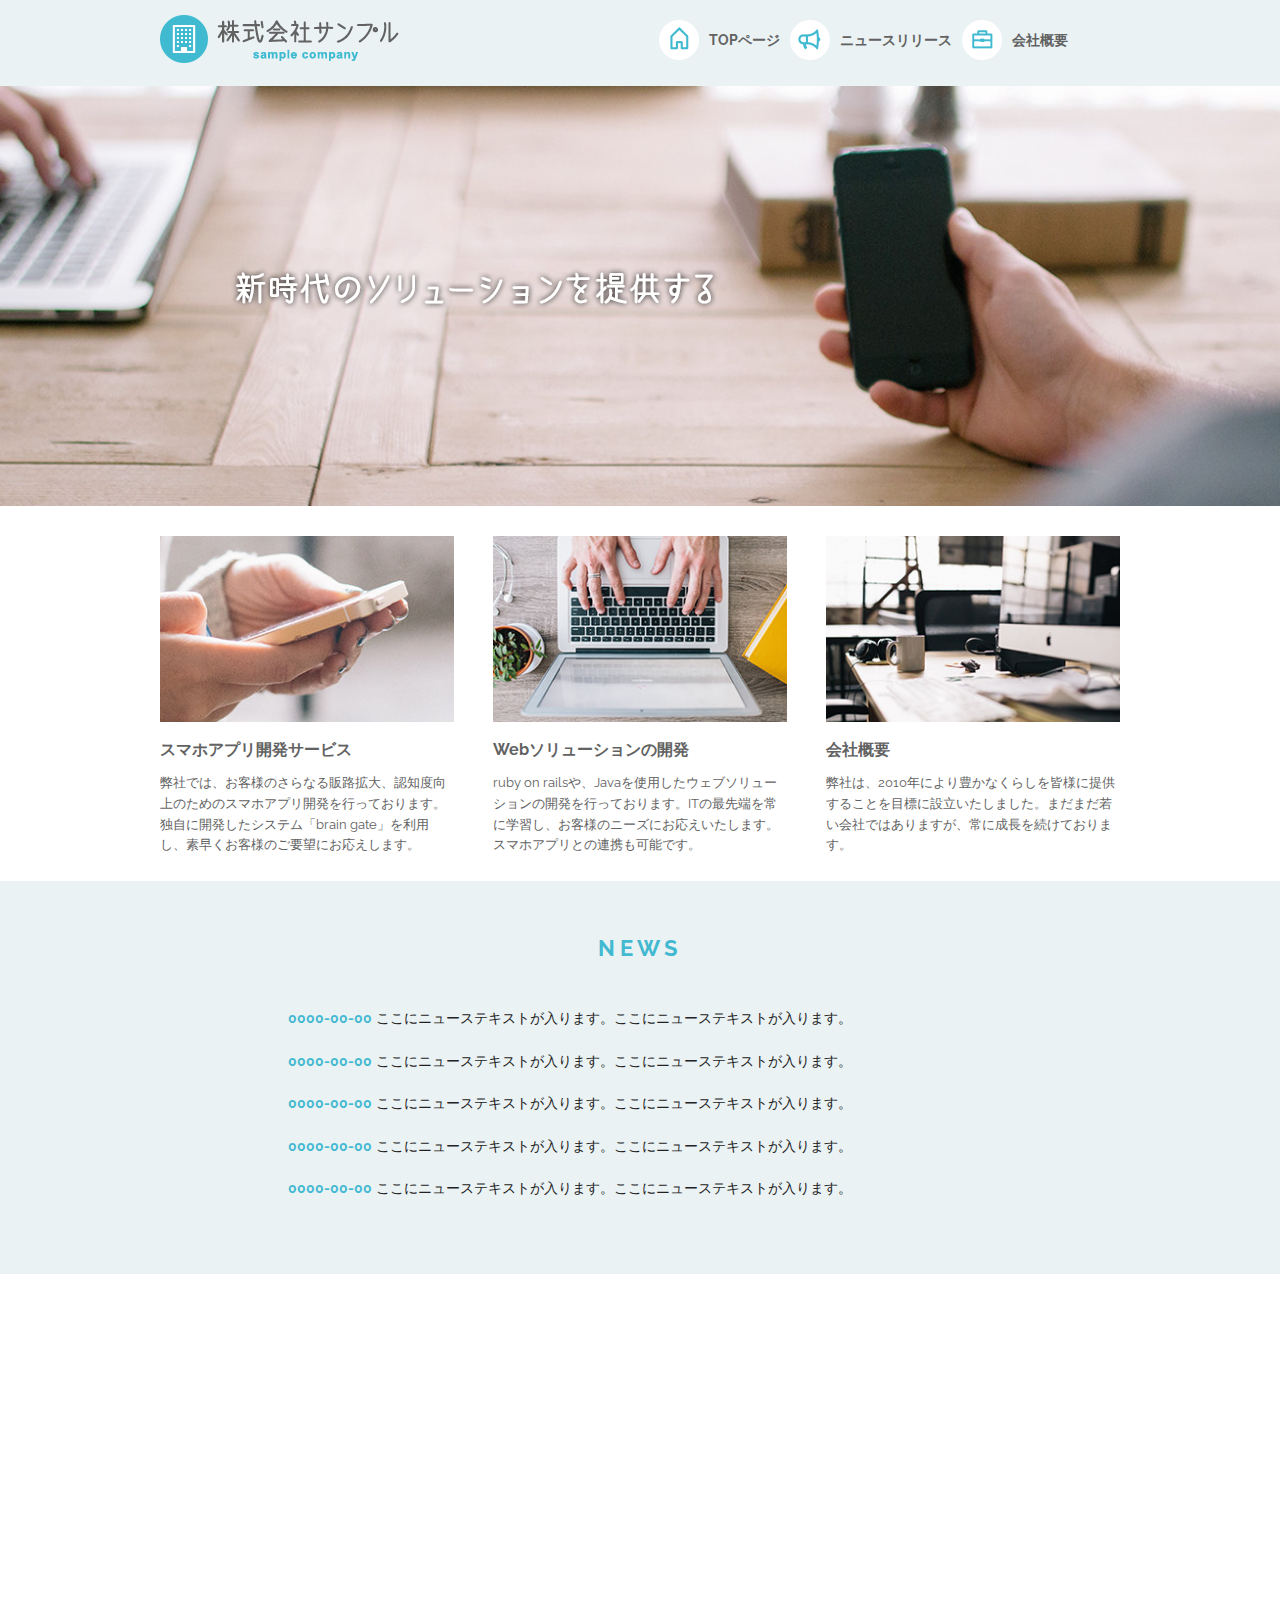
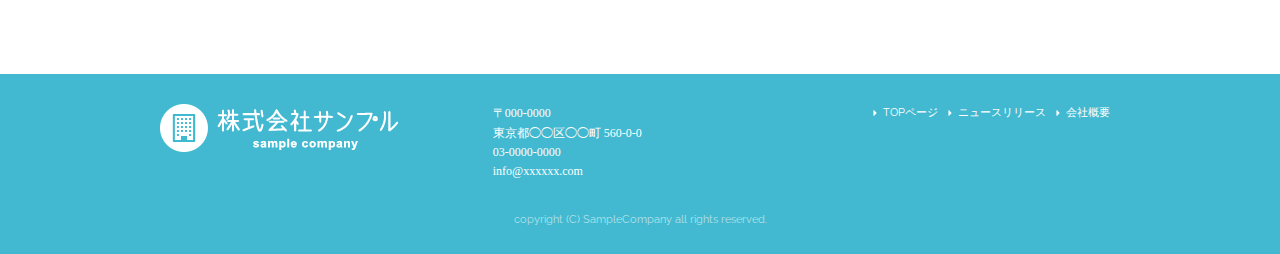
<file: index.html>
<!DOCTYPE html>
<html lang="ja">
<head>

  <!-- Basic Page Needs
  –––––––––––––––––––––––––––––––––––––––––––––––––– -->
  <meta charset="utf-8">
  <title>株式会社サンプル</title>
  <meta name="description" content="">
  <meta name="author" content="">

  <!-- Mobile Specific Metas
  –––––––––––––––––––––––––––––––––––––––––––––––––– -->
  <meta name="viewport" content="width=device-width, initial-scale=1">

  <!-- FONT
  –––––––––––––––––––––––––––––––––––––––––––––––––– -->
  <link href="//fonts.googleapis.com/css?family=Raleway:400,300,600" rel="stylesheet" type="text/css">

  <!-- CSS
  –––––––––––––––––––––––––––––––––––––––––––––––––– -->
  <link rel="stylesheet" href="css/normalize.css">
  <link rel="stylesheet" href="css/skeleton.css">
  <link rel="stylesheet" href="css/sample.css">

  <!-- Favicon
  –––––––––––––––––––––––––––––––––––––––––––––––––– -->
  <link rel="icon" type="image/png" href="images/favicon.png">

</head>
<body>

  <!-- Primary Page Layout
  –––––––––––––––––––––––––––––––––––––––––––––––––– -->
<header>
  <div id="header_in" class="container">
    <div class="row">
      <div class="six columns logo">

        <h1><a href="index.html"><img class="u-max-full-width" src="images/top/logo.png" alt="株式会社サンプル" srcset="images/top/logo@2x.png 2x" /></a></h1>

      </div>
      <div class="six columns navi">

        <div class="sp_navi">
          <img id="sp_navi_btn" class="u-max-full-width" src="images/top/sp_navi.png" alt="sp_navi" srcset="images/top/sp_navi@2x.png 2x" />

          <ul class="sp_navi_li">
            <li><a href="index.html">TOPページ</a></li>
            <li><a href="news.html">ニュースリリース</a></li>
            <li><a href="company.html">会社概要</a></li>
          </ul>
        </div>
        <!-- sp_navi -->

        <div class="pc_navi">

          <ul class="pc_navi_li">
            <li class="navi_toppage"><a href="index.html">TOPページ</a></li>
            <li class="navi_news"><a href="news.html">ニュースリリース</a></li>
            <li class="navi_company"><a href="company.html">会社概要</a></li>
          </ul>

        </div>
        <!-- pc_navi -->

      </div>
    </div>
    <!-- row -->
  </div>
  <!-- header_in -->
</header>


<div id="cover_area">
  <div class="container">

    <div class="row">
      <div class="twelve columns">

        <img class="u-max-full-width" src="images/top/cover_read.png" alt="新時代のソリューションを提供する" srcset="images/top/cover_read@2x.png 2x" />

      </div>
    </div>

  </div>
</div>
<!-- #cover -->



<div id="service_area">

  <div class="container">
    <div class="row">

      <div class="four columns">

        <img class="u-max-full-width" src="images/top/service_01.jpg" alt="スマホアプリ開発サービス" srcset="images/top/service_01@2x.jpg 2x" />

        <div class="service_title">スマホアプリ開発サービス</div>
        <p>弊社では、お客様のさらなる販路拡大、認知度向上のためのスマホアプリ開発を行っております。独自に開発したシステム「brain gate」を利用し、素早くお客様のご要望にお応えします。</p>

      </div><!-- column -->
      <div class="four columns">

        <img class="u-max-full-width" src="images/top/service_02.jpg" alt="Webソリューションの開発" srcset="images/top/service_02@2x.jpg 2x" />

        <div class="service_title">Webソリューションの開発</div>
        <p>ruby on railsや、Javaを使用したウェブソリューションの開発を行っております。ITの最先端を常に学習し、お客様のニーズにお応えいたします。スマホアプリとの連携も可能です。</p>

      </div><!-- column -->
      <div class="four columns">

        <img class="u-max-full-width" src="images/top/service_03.jpg" alt="会社概要" srcset="images/top/service_03@2x.jpg 2x" />

        <div class="service_title">会社概要</div>
        <p>弊社は、2010年により豊かなくらしを皆様に提供することを目標に設立いたしました。まだまだ若い会社ではありますが、常に成長を続けております。</p>

      </div><!-- column -->

    </div>
  </div>

</div>
<!-- #service_area -->

<div id="news_area">

  <div class="container">
    <div class="row">

      <div class="twelve columns">

        <div class="news_title">NEWS</div>

        <ul class="news_lists">
          <li><span>0000-00-00</span> ここにニューステキストが入ります。ここにニューステキストが入ります。</li>
          <li><span>0000-00-00</span> ここにニューステキストが入ります。ここにニューステキストが入ります。</li>
          <li><span>0000-00-00</span> ここにニューステキストが入ります。ここにニューステキストが入ります。</li>
          <li><span>0000-00-00</span> ここにニューステキストが入ります。ここにニューステキストが入ります。</li>
          <li><span>0000-00-00</span> ここにニューステキストが入ります。ここにニューステキストが入ります。</li>
        </ul>

      </div>

    </div>
  </div>

</div>
<!-- #news_area -->

<div id="googlemap_area">


  <script src="//maps.google.com/maps/api/js?sensor=true"></script>
  <script type="text/javascript">
  function googleMap() {
  var latlng = new google.maps.LatLng(35.6694293,139.7189323);/* 座標 */
  var myOptions = {
  zoom: 16, /*拡大比率*/
  center: latlng,
  scrollwheel: false,
  disableDoubleClickZoom: true,
  draggable: false,
  mapTypeControlOptions: { mapTypeIds: ['style', google.maps.MapTypeId.ROADMAP] }
  };
  var map = new google.maps.Map(document.getElementById('map1'), myOptions);
  /*アイコン設定*/
  var icon = new google.maps.MarkerImage('images/top/pin.png',/*画像url*/
  new google.maps.Size(48,56),/*アイコンサイズ*/
  new google.maps.Point(0,0)/*アイコン位置*/
  );
  var markerOptions = {
  position: latlng,
  map: map,
  icon: icon,
  title: '株式会社サンプル',/*タイトル*/
  animation: google.maps.Animation.DROP/*アニメーション*/
  };
  var marker = new google.maps.Marker(markerOptions);
  /*取得スタイルの貼り付け*/
  var styleOptions = [
  {
  "stylers": [
  { "hue": '#eaf2f4' }
  ]
  }
  ];
  var styledMapOptions = { name: '株式会社サンプル' }/*地図右上のタイトル*/
  var sampleType = new google.maps.StyledMapType(styleOptions, styledMapOptions);
  map.mapTypes.set('style', sampleType);
  map.setMapTypeId('style');
  };
  google.maps.event.addDomListener(window, 'load', function() {
  googleMap();
  });
  </script>
  <div id="map1" style="width:100%; height:400px; margin:0 auto;"></div>


</div>
<!-- #googlemap_area -->

<footer>
  <div class="container">
    <div class="row">
      <div class="four columns sp">
        <img class="u-max-full-width" src="images/top/footer_logo.png" alt="株式会社サンプル" srcset="images/top/footer_logo@2x.png 2x" />
      </div>
      <!-- columns -->
      <div class="four columns foot_address sp">
        〒000-0000<br />
        東京都◯◯区◯◯町 560-0-0<br />
        03-0000-0000<br />
        info@xxxxxx.com
      </div>
      <!-- columns -->
      <div class="four columns">
        <ul class="foot_navi">
          <li><a href="index.html">TOPページ</a></li>
          <li><a href="news.html">ニュースリリース</a></li>
          <li><a href="company.html">会社概要</a></li>
        </ul>
      </div>
      <!-- columns -->
    </div>
    <!-- row -->

    <div class="row">
      <div class="twelve columns sp">
        <p class="copy">copyright (C) SampleCompany all rights reserved.</p>
      </div>
      <!-- columns -->
    </div>
    <!-- row -->
  </div>
</footer>
<!-- //footer -->


<!-- End Document
  –––––––––––––––––––––––––––––––––––––––––––––––––– -->

<script type="text/javascript" src="//ajax.googleapis.com/ajax/libs/jquery/1.10.2/jquery.min.js"></script>

<script>
  $(function(){

    $(document).ready(function(){

      $("#sp_navi_btn").click(function () {
        $(this).next().slideToggle();
      });

    });

  });
</script>


</body>
</html>
</file>
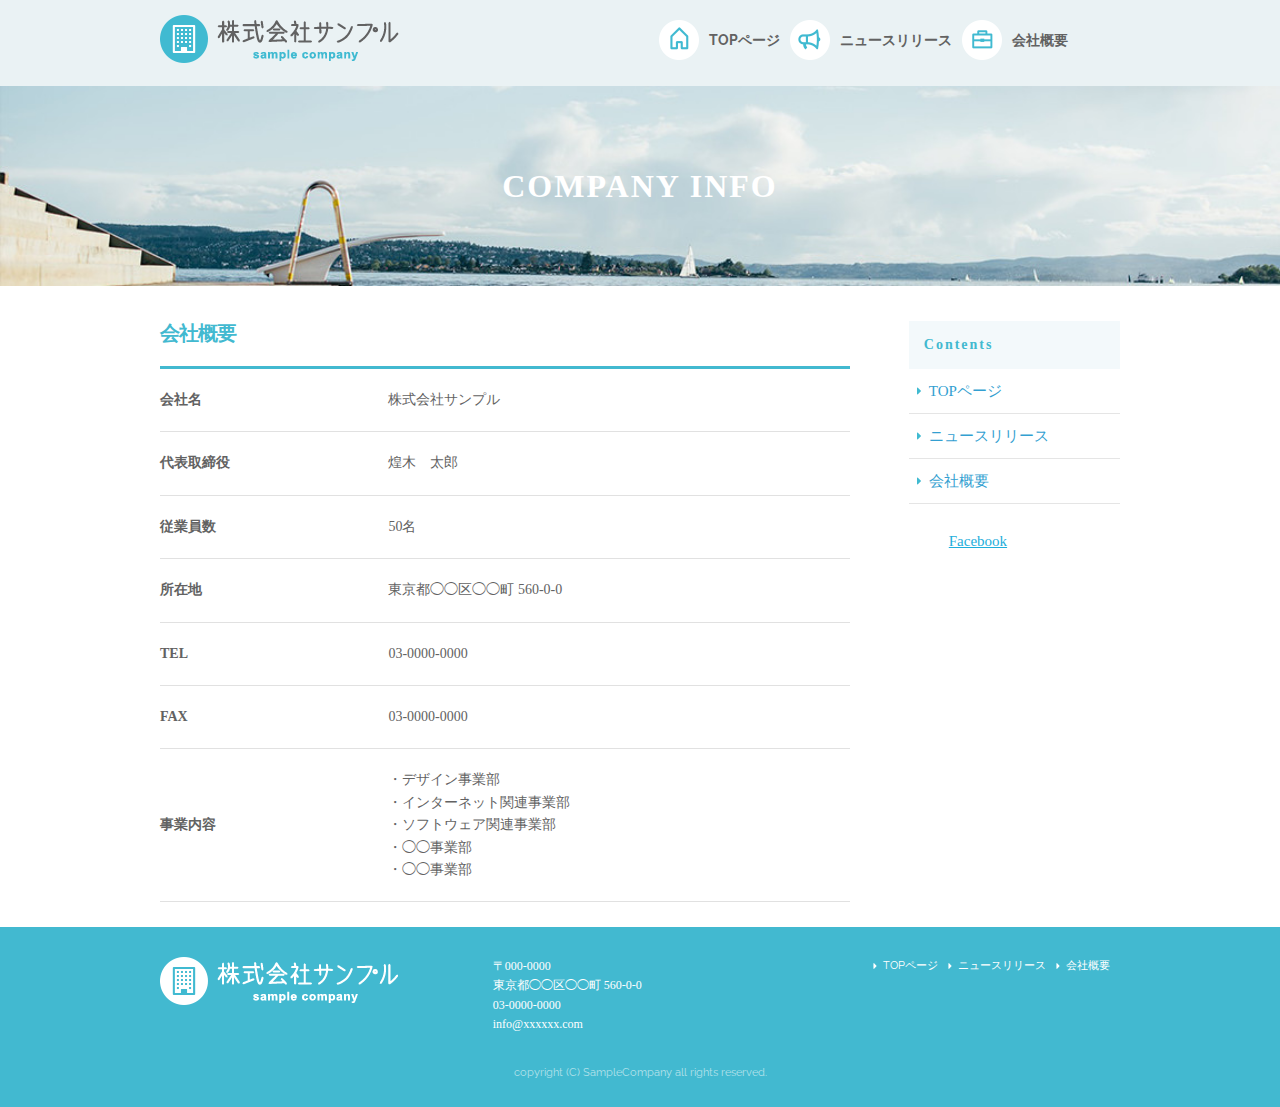
<file: company.html>
<!DOCTYPE html>
<html lang="ja">
<head>

  <!-- Basic Page Needs
  –––––––––––––––––––––––––––––––––––––––––––––––––– -->
  <meta charset="utf-8">
  <title>COMPANY INFO | 株式会社サンプル</title>
  <meta name="description" content="">
  <meta name="author" content="">

  <!-- Mobile Specific Metas
  –––––––––––––––––––––––––––––––––––––––––––––––––– -->
  <meta name="viewport" content="width=device-width, initial-scale=1">

  <!-- FONT
  –––––––––––––––––––––––––––––––––––––––––––––––––– -->
  <link href="//fonts.googleapis.com/css?family=Raleway:400,300,600" rel="stylesheet" type="text/css">

  <!-- CSS
  –––––––––––––––––––––––––––––––––––––––––––––––––– -->
  <link rel="stylesheet" href="css/normalize.css">
  <link rel="stylesheet" href="css/skeleton.css">
  <link rel="stylesheet" href="css/sample.css">
  
  <!-- Favicon
  –––––––––––––––––––––––––––––––––––––––––––––––––– -->
  <link rel="icon" type="image/png" href="images/favicon.png">

</head>
<body>

<div id="fb-root"></div>
<script>(function(d, s, id) {
  var js, fjs = d.getElementsByTagName(s)[0];
  if (d.getElementById(id)) return;
  js = d.createElement(s); js.id = id;
  js.src = "//connect.facebook.net/ja_JP/sdk.js#xfbml=1&version=v2.8";
  fjs.parentNode.insertBefore(js, fjs);
}(document, 'script', 'facebook-jssdk'));</script>


  <!-- Primary Page Layout
  –––––––––––––––––––––––––––––––––––––––––––––––––– -->
<header>
  <div id="header_in" class="container">
    <div class="row">
      <div class="six columns logo">

        <h1><a href="index.html"><img class="u-max-full-width" src="images/top/logo.png" alt="株式会社サンプル" srcset="images/top/logo@2x.png 2x" /></a></h1>

      </div>
      <div class="six columns navi">

        <div class="sp_navi">
          <img id="sp_navi_btn" class="u-max-full-width" src="images/top/sp_navi.png" alt="sp_navi" srcset="images/top/sp_navi@2x.png 2x" />

          <ul class="sp_navi_li">
            <li><a href="index.html">TOPページ</a></li>
            <li><a href="news.html">ニュースリリース</a></li>
            <li><a href="company.html">会社概要</a></li>
          </ul>
        </div>
        <!-- sp_navi -->

        <div class="pc_navi">

          <ul class="pc_navi_li">
            <li class="navi_toppage"><a href="index.html">TOPページ</a></li>
            <li class="navi_news"><a href="news.html">ニュースリリース</a></li>
            <li class="navi_company"><a href="company.html">会社概要</a></li>
          </ul>

        </div>
        <!-- pc_navi -->

      </div>
    </div>
    <!-- row -->
  </div>
  <!-- header_in -->
</header>


<div id="news_image">
  <div class="container">

    <div class="row">
      <div class="twelve columns">

        <h2>COMPANY INFO</h2>

      </div>
    </div>

  </div>
</div>
<!-- #news-image -->

<div id="contents">
  <div class="container">
    <div class="row">
      <div class="nine columns">
        <div id="company_info">
            <h2>会社概要</h2>
            <table class="u-full-width">
              <tr><th>会社名</th><td>株式会社サンプル</td></tr>
              <tr><th>代表取締役</th><td>煌木　太郎</td></tr>
              <tr><th>従業員数</th><td>50名</td></tr>
              <tr><th>所在地</th><td>東京都◯◯区◯◯町 560-0-0</td></tr>
              <tr><th>TEL</th><td>03-0000-0000</td></tr>
              <tr><th>FAX</th><td>03-0000-0000</td></tr>
              <tr><th>事業内容</th><td>・デザイン事業部<br>・インターネット関連事業部<br>・ソフトウェア関連事業部<br>・◯◯事業部<br>・◯◯事業部</td>
            </table>
          </div>
        </div>
<!-- #new_release -->

      <div class="three columns">
        <div id="side_menu">
          <h3>Contents</h3>
          <ul class="con_li">
            <li><a href="index.html">TOPページ</a></li>
            <li><a href="news.html">ニュースリリース</a></li>
            <li><a href="company.html">会社概要</a></li>
          </ul>
          <div class="fb-page fb-iflame" data-href="https://www.facebook.com/facebook" data-tabs="timeline" data-height="300" data-small-header="false" data-adapt-container-width="true" data-hide-cover="false" data-show-facepile="false"><blockquote cite="https://www.facebook.com/facebook" class="fb-xfbml-parse-ignore"><a href="https://www.facebook.com/facebook">Facebook</a></blockquote></div>        </div>
        </div>
      </div>
    </div>
  </div>

<!-- #side_menu -->

<footer>
  <div class="container">
    <div class="row">
      <div class="four columns sp">
        <img class="u-max-full-width" src="images/top/footer_logo.png" alt="株式会社サンプル" srcset="images/top/footer_logo@2x.png 2x" />
      </div>
      <!-- columns -->
      <div class="four columns foot_address sp">
        〒000-0000<br />
        東京都◯◯区◯◯町 560-0-0<br />
        03-0000-0000<br />
        info@xxxxxx.com
      </div>
      <!-- columns -->
      <div class="four columns">
        <ul class="foot_navi">
          <li><a href="index.html">TOPページ</a></li>
          <li><a href="news.html">ニュースリリース</a></li>
          <li><a href="company.html">会社概要</a></li>
        </ul>
      </div>
      <!-- columns -->
    </div>
    <!-- row -->

    <div class="row">
      <div class="twelve columns sp">
        <p class="copy">copyright (C) SampleCompany all rights reserved.</p>
      </div>
      <!-- columns -->
    </div>
    <!-- row -->
  </div>
</footer>
<!-- //footer -->


<!-- End Document
  –––––––––––––––––––––––––––––––––––––––––––––––––– -->

<script type="text/javascript" src="//ajax.googleapis.com/ajax/libs/jquery/1.10.2/jquery.min.js"></script>
<script>
  $(function(){

    $(document).ready(function(){

      $("#sp_navi_btn").click(function () {
        $(this).next().slideToggle();
      });

    });

  });
</script>

</body>
</html>
</file>
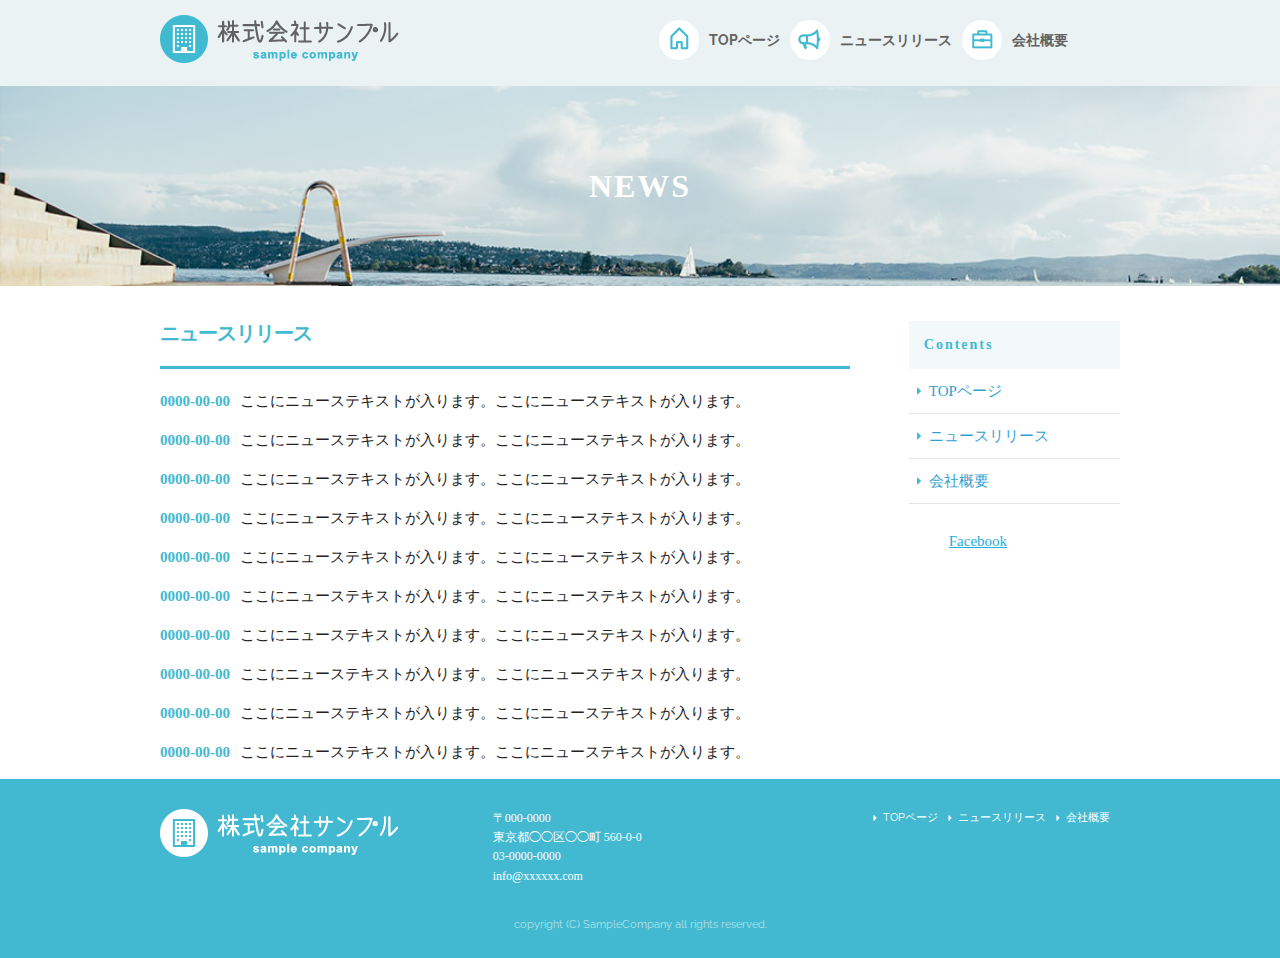
<file: news.html>
<!DOCTYPE html>
<html lang="ja">
<head>

  <!-- Basic Page Needs
  –––––––––––––––––––––––––––––––––––––––––––––––––– -->
  <meta charset="utf-8">
  <title>NEWS | 株式会社サンプル</title>
  <meta name="description" content="">
  <meta name="author" content="">

  <!-- Mobile Specific Metas
  –––––––––––––––––––––––––––––––––––––––––––––––––– -->
  <meta name="viewport" content="width=device-width, initial-scale=1">

  <!-- FONT
  –––––––––––––––––––––––––––––––––––––––––––––––––– -->
  <link href="//fonts.googleapis.com/css?family=Raleway:400,300,600" rel="stylesheet" type="text/css">

  <!-- CSS
  –––––––––––––––––––––––––––––––––––––––––––––––––– -->
  <link rel="stylesheet" href="css/normalize.css">
  <link rel="stylesheet" href="css/skeleton.css">
  <link rel="stylesheet" href="css/sample.css">

  <!-- Favicon
  –––––––––––––––––––––––––––––––––––––––––––––––––– -->
  <link rel="icon" type="image/png" href="images/favicon.png">

</head>
<body>

<div id="fb-root"></div>
<script>(function(d, s, id) {
  var js, fjs = d.getElementsByTagName(s)[0];
  if (d.getElementById(id)) return;
  js = d.createElement(s); js.id = id;
  js.src = "//connect.facebook.net/ja_JP/sdk.js#xfbml=1&version=v2.8";
  fjs.parentNode.insertBefore(js, fjs);
}(document, 'script', 'facebook-jssdk'));</script>

  <!-- Primary Page Layout
  –––––––––––––––––––––––––––––––––––––––––––––––––– -->
<header>
  <div id="header_in" class="container">
    <div class="row">
      <div class="six columns logo">

        <h1><a href="index.html"><img class="u-max-full-width" src="images/top/logo.png" alt="株式会社サンプル" srcset="images/top/logo@2x.png 2x" /></a></h1>

      </div>
      <div class="six columns navi">

        <div class="sp_navi">
          <img id="sp_navi_btn" class="u-max-full-width" src="images/top/sp_navi.png" alt="sp_navi" srcset="images/top/sp_navi@2x.png 2x" />

          <ul class="sp_navi_li">
            <li><a href="index.html">TOPページ</a></li>
            <li><a href="news.html">ニュースリリース</a></li>
            <li><a href="company.html">会社概要</a></li>
          </ul>
        </div>
        <!-- sp_navi -->

        <div class="pc_navi">

          <ul class="pc_navi_li">
            <li class="navi_toppage"><a href="index.html">TOPページ</a></li>
            <li class="navi_news"><a href="news.html">ニュースリリース</a></li>
            <li class="navi_company"><a href="company.html">会社概要</a></li>
          </ul>

        </div>
        <!-- pc_navi -->

      </div>
    </div>
    <!-- row -->
  </div>
  <!-- header_in -->
</header>


<div id="news_image">
  <div class="container">

    <div class="row">
      <div class="twelve columns">

        <h2>NEWS</h2>

      </div>
    </div>

  </div>
</div>
<!-- #news-image -->

<div id="contents">
  <div class="container">
    <div class="row">
      <div class="nine columns">
        <div id="news_release">
            <h2>ニュースリリース</h2>
            <ul class="news_li">
              <li><span>0000-00-00</span>ここにニューステキストが入ります。ここにニューステキストが入ります。</li>
              <li><span>0000-00-00</span>ここにニューステキストが入ります。ここにニューステキストが入ります。</li>
              <li><span>0000-00-00</span>ここにニューステキストが入ります。ここにニューステキストが入ります。</li>
              <li><span>0000-00-00</span>ここにニューステキストが入ります。ここにニューステキストが入ります。</li>
              <li><span>0000-00-00</span>ここにニューステキストが入ります。ここにニューステキストが入ります。</li>
              <li><span>0000-00-00</span>ここにニューステキストが入ります。ここにニューステキストが入ります。</li>
              <li><span>0000-00-00</span>ここにニューステキストが入ります。ここにニューステキストが入ります。</li>
              <li><span>0000-00-00</span>ここにニューステキストが入ります。ここにニューステキストが入ります。</li>
              <li><span>0000-00-00</span>ここにニューステキストが入ります。ここにニューステキストが入ります。</li>
              <li><span>0000-00-00</span>ここにニューステキストが入ります。ここにニューステキストが入ります。</li>
            </ul>
          </div>
        </div>
<!-- #new_release -->

      <div class="three columns">
        <div id="side_menu">
          <h3>Contents</h3>
          <ul class="con_li">
            <li><a href="index.html">TOPページ</a></li>
            <li><a href="news.html">ニュースリリース</a></li>
            <li><a href="company.html">会社概要</a></li>
          </ul>
        <div class="fb-page fb-iflame" data-href="https://www.facebook.com/facebook" data-tabs="timeline" data-width="210" data-height="300" data-small-header="false" data-adapt-container-width="true" data-hide-cover="false" data-show-facepile="false"><blockquote cite="https://www.facebook.com/facebook" class="fb-xfbml-parse-ignore"><a href="https://www.facebook.com/facebook">Facebook</a></blockquote></div>        </div>
      </div>
    </div>
  </div>
</div>

<!-- #side_menu -->

<footer>
  <div class="container">
    <div class="row">
      <div class="four columns sp">
        <img class="u-max-full-width" src="images/top/footer_logo.png" alt="株式会社サンプル" srcset="images/top/footer_logo@2x.png 2x" />
      </div>
      <!-- columns -->
      <div class="four columns foot_address sp">
        〒000-0000<br />
        東京都◯◯区◯◯町 560-0-0<br />
        03-0000-0000<br />
        info@xxxxxx.com
      </div>
      <!-- columns -->
      <div class="four columns">
        <ul class="foot_navi">
          <li><a href="index.html">TOPページ</a></li>
          <li><a href="news.html">ニュースリリース</a></li>
          <li><a href="company.html">会社概要</a></li>
        </ul>
      </div>
      <!-- columns -->
    </div>
    <!-- row -->

    <div class="row">
      <div class="twelve columns sp">
        <p class="copy">copyright (C) SampleCompany all rights reserved.</p>
      </div>
      <!-- columns -->
    </div>
    <!-- row -->
  </div>
</footer>
<!-- //footer -->


<!-- End Document
  –––––––––––––––––––––––––––––––––––––––––––––––––– -->

<script type="text/javascript" src="//ajax.googleapis.com/ajax/libs/jquery/1.10.2/jquery.min.js"></script>
<script>
  $(function(){

    $(document).ready(function(){

      $("#sp_navi_btn").click(function () {
        $(this).next().slideToggle();
      });

    });

  });
</script>

</body>
</html>
</file>
<file: css/skeleton.css>
/*
* Skeleton V2.0.4
* Copyright 2014, Dave Gamache
* www.getskeleton.com
* Free to use under the MIT license.
* http://www.opensource.org/licenses/mit-license.php
* 12/29/2014
*/


/* Table of contents
––––––––––––––––––––––––––––––––––––––––––––––––––
- Grid
- Base Styles
- Typography
- Links
- Buttons
- Forms
- Lists
- Code
- Tables
- Spacing
- Utilities
- Clearing
- Media Queries
*/


/* Grid
–––––––––––––––––––––––––––––––––––––––––––––––––– */
.container {
  position: relative;
  width: 100%;
  max-width: 960px;
  margin: 0 auto;
  padding: 0 20px;
  box-sizing: border-box; }
.column,
.columns {
  width: 100%;
  float: left;
  box-sizing: border-box; }

/* For devices larger than 400px */
@media (min-width: 400px) {
  .container {
    width: 85%;
    padding: 0; }
}

/* For devices larger than 550px */
@media (min-width: 550px) {
  .container {
    width: 80%; }
  .column,
  .columns {
    margin-left: 4%; }
  .column:first-child,
  .columns:first-child {
    margin-left: 0; }

  .one.column,
  .one.columns                    { width: 4.66666666667%; }
  .two.columns                    { width: 13.3333333333%; }
  .three.columns                  { width: 22%;            }
  .four.columns                   { width: 30.6666666667%; }
  .five.columns                   { width: 39.3333333333%; }
  .six.columns                    { width: 48%;            }
  .seven.columns                  { width: 56.6666666667%; }
  .eight.columns                  { width: 65.3333333333%; }
  .nine.columns                   { width: 74.0%;          }
  .ten.columns                    { width: 82.6666666667%; }
  .eleven.columns                 { width: 91.3333333333%; }
  .twelve.columns                 { width: 100%; margin-left: 0; }

  .one-third.column               { width: 30.6666666667%; }
  .two-thirds.column              { width: 65.3333333333%; }

  .one-half.column                { width: 48%; }

  /* Offsets */
  .offset-by-one.column,
  .offset-by-one.columns          { margin-left: 8.66666666667%; }
  .offset-by-two.column,
  .offset-by-two.columns          { margin-left: 17.3333333333%; }
  .offset-by-three.column,
  .offset-by-three.columns        { margin-left: 26%;            }
  .offset-by-four.column,
  .offset-by-four.columns         { margin-left: 34.6666666667%; }
  .offset-by-five.column,
  .offset-by-five.columns         { margin-left: 43.3333333333%; }
  .offset-by-six.column,
  .offset-by-six.columns          { margin-left: 52%;            }
  .offset-by-seven.column,
  .offset-by-seven.columns        { margin-left: 60.6666666667%; }
  .offset-by-eight.column,
  .offset-by-eight.columns        { margin-left: 69.3333333333%; }
  .offset-by-nine.column,
  .offset-by-nine.columns         { margin-left: 78.0%;          }
  .offset-by-ten.column,
  .offset-by-ten.columns          { margin-left: 86.6666666667%; }
  .offset-by-eleven.column,
  .offset-by-eleven.columns       { margin-left: 95.3333333333%; }

  .offset-by-one-third.column,
  .offset-by-one-third.columns    { margin-left: 34.6666666667%; }
  .offset-by-two-thirds.column,
  .offset-by-two-thirds.columns   { margin-left: 69.3333333333%; }

  .offset-by-one-half.column,
  .offset-by-one-half.columns     { margin-left: 52%; }

}


/* Base Styles
–––––––––––––––––––––––––––––––––––––––––––––––––– */
/* NOTE
html is set to 62.5% so that all the REM measurements throughout Skeleton
are based on 10px sizing. So basically 1.5rem = 15px :) */
html {
  font-size: 62.5%; }
body {
  font-size: 1.5em; /* currently ems cause chrome bug misinterpreting rems on body element */
  line-height: 1.6;
  font-weight: 400;
  font-family: "Raleway", "HelveticaNeue", "Helvetica Neue", Helvetica, Arial, sans-serif;
  color: #222; }


/* Typography
–––––––––––––––––––––––––––––––––––––––––––––––––– */
h1, h2, h3, h4, h5, h6 {
  margin-top: 0;
  margin-bottom: 2rem;
  font-weight: 300; }
h1 { font-size: 4.0rem; line-height: 1.2;  letter-spacing: -.1rem;}
h2 { font-size: 3.6rem; line-height: 1.25; letter-spacing: -.1rem; }
h3 { font-size: 3.0rem; line-height: 1.3;  letter-spacing: -.1rem; }
h4 { font-size: 2.4rem; line-height: 1.35; letter-spacing: -.08rem; }
h5 { font-size: 1.8rem; line-height: 1.5;  letter-spacing: -.05rem; }
h6 { font-size: 1.5rem; line-height: 1.6;  letter-spacing: 0; }

/* Larger than phablet */
@media (min-width: 550px) {
  h1 { font-size: 5.0rem; }
  h2 { font-size: 4.2rem; }
  h3 { font-size: 3.6rem; }
  h4 { font-size: 3.0rem; }
  h5 { font-size: 2.4rem; }
  h6 { font-size: 1.5rem; }
}

p {
  margin-top: 0; }


/* Links
–––––––––––––––––––––––––––––––––––––––––––––––––– */
a {
  color: #1EAEDB; }
a:hover {
  color: #0FA0CE; }


/* Buttons
–––––––––––––––––––––––––––––––––––––––––––––––––– */
.button,
button,
input[type="submit"],
input[type="reset"],
input[type="button"] {
  display: inline-block;
  height: 38px;
  padding: 0 30px;
  color: #555;
  text-align: center;
  font-size: 11px;
  font-weight: 600;
  line-height: 38px;
  letter-spacing: .1rem;
  text-transform: uppercase;
  text-decoration: none;
  white-space: nowrap;
  background-color: transparent;
  border-radius: 4px;
  border: 1px solid #bbb;
  cursor: pointer;
  box-sizing: border-box; }
.button:hover,
button:hover,
input[type="submit"]:hover,
input[type="reset"]:hover,
input[type="button"]:hover,
.button:focus,
button:focus,
input[type="submit"]:focus,
input[type="reset"]:focus,
input[type="button"]:focus {
  color: #333;
  border-color: #888;
  outline: 0; }
.button.button-primary,
button.button-primary,
input[type="submit"].button-primary,
input[type="reset"].button-primary,
input[type="button"].button-primary {
  color: #FFF;
  background-color: #33C3F0;
  border-color: #33C3F0; }
.button.button-primary:hover,
button.button-primary:hover,
input[type="submit"].button-primary:hover,
input[type="reset"].button-primary:hover,
input[type="button"].button-primary:hover,
.button.button-primary:focus,
button.button-primary:focus,
input[type="submit"].button-primary:focus,
input[type="reset"].button-primary:focus,
input[type="button"].button-primary:focus {
  color: #FFF;
  background-color: #1EAEDB;
  border-color: #1EAEDB; }


/* Forms
–––––––––––––––––––––––––––––––––––––––––––––––––– */
input[type="email"],
input[type="number"],
input[type="search"],
input[type="text"],
input[type="tel"],
input[type="url"],
input[type="password"],
textarea,
select {
  height: 38px;
  padding: 6px 10px; /* The 6px vertically centers text on FF, ignored by Webkit */
  background-color: #fff;
  border: 1px solid #D1D1D1;
  border-radius: 4px;
  box-shadow: none;
  box-sizing: border-box; }
/* Removes awkward default styles on some inputs for iOS */
input[type="email"],
input[type="number"],
input[type="search"],
input[type="text"],
input[type="tel"],
input[type="url"],
input[type="password"],
textarea {
  -webkit-appearance: none;
     -moz-appearance: none;
          appearance: none; }
textarea {
  min-height: 65px;
  padding-top: 6px;
  padding-bottom: 6px; }
input[type="email"]:focus,
input[type="number"]:focus,
input[type="search"]:focus,
input[type="text"]:focus,
input[type="tel"]:focus,
input[type="url"]:focus,
input[type="password"]:focus,
textarea:focus,
select:focus {
  border: 1px solid #33C3F0;
  outline: 0; }
label,
legend {
  display: block;
  margin-bottom: .5rem;
  font-weight: 600; }
fieldset {
  padding: 0;
  border-width: 0; }
input[type="checkbox"],
input[type="radio"] {
  display: inline; }
label > .label-body {
  display: inline-block;
  margin-left: .5rem;
  font-weight: normal; }


/* Lists
–––––––––––––––––––––––––––––––––––––––––––––––––– */
ul {
  list-style: circle inside; }
ol {
  list-style: decimal inside; }
ol, ul {
  padding-left: 0;
  margin-top: 0; }
ul ul,
ul ol,
ol ol,
ol ul {
  margin: 1.5rem 0 1.5rem 3rem;
  font-size: 90%; }
li {
  margin-bottom: 1rem; }


/* Code
–––––––––––––––––––––––––––––––––––––––––––––––––– */
code {
  padding: .2rem .5rem;
  margin: 0 .2rem;
  font-size: 90%;
  white-space: nowrap;
  background: #F1F1F1;
  border: 1px solid #E1E1E1;
  border-radius: 4px; }
pre > code {
  display: block;
  padding: 1rem 1.5rem;
  white-space: pre; }


/* Tables
–––––––––––––––––––––––––––––––––––––––––––––––––– */
th,
td {
  padding: 12px 15px;
  text-align: left;
  border-bottom: 1px solid #E1E1E1; }
th:first-child,
td:first-child {
  padding-left: 0; }
th:last-child,
td:last-child {
  padding-right: 0; }


/* Spacing
–––––––––––––––––––––––––––––––––––––––––––––––––– */
button,
.button {
  margin-bottom: 1rem; }
input,
textarea,
select,
fieldset {
  margin-bottom: 1.5rem; }
pre,
blockquote,
dl,
figure,
table,
p,
ul,
ol,
form {
  margin-bottom: 2.5rem; }


/* Utilities
–––––––––––––––––––––––––––––––––––––––––––––––––– */
.u-full-width {
  width: 100%;
  box-sizing: border-box; }
.u-max-full-width {
  max-width: 100%;
  box-sizing: border-box; }
.u-pull-right {
  float: right; }
.u-pull-left {
  float: left; }


/* Misc
–––––––––––––––––––––––––––––––––––––––––––––––––– */
hr {
  margin-top: 3rem;
  margin-bottom: 3.5rem;
  border-width: 0;
  border-top: 1px solid #E1E1E1; }


/* Clearing
–––––––––––––––––––––––––––––––––––––––––––––––––– */

/* Self Clearing Goodness */
.container:after,
.row:after,
.u-cf {
  content: "";
  display: table;
  clear: both; }


/* Media Queries
–––––––––––––––––––––––––––––––––––––––––––––––––– */
/*
Note: The best way to structure the use of media queries is to create the queries
near the relevant code. For example, if you wanted to change the styles for buttons
on small devices, paste the mobile query code up in the buttons section and style it
there.
*/


/* Larger than mobile */
@media (min-width: 400px) {}

/* Larger than phablet (also point when grid becomes active) */
@media (min-width: 550px) {}

/* Larger than tablet */
@media (min-width: 750px) {}

/* Larger than desktop */
@media (min-width: 1000px) {}

/* Larger than Desktop HD */
@media (min-width: 1200px) {}
</file>
<file: css/sample.css>
html {
  font-size: 62.5%; }

/**************************************/
header {
  background: #eaf2f4; }
  header #header_in {
    padding-top: 10px;
    padding-bottom: 4px; }
  @media (max-width: 550px) {
    header .logo {
      width: 190px; }
    header .navi {
      width: 40px;
      float: right; } }
  header .sp_navi_li {
    width: 180px;
    position: absolute;
    top: 50px;
    right: 2%;
    border: 1px solid #eee;
    background: white;
    margin: 0;
    padding: 0;
    display: none;
    z-index: 100; }
    header .sp_navi_li li {
      list-style: none;
      margin: 0;
      padding: 0; }
      header .sp_navi_li li a {
        display: block;
        padding: 10px 8px;
        border-bottom: 1px solid #eee;
        font-size: 14px;
        text-decoration: none; }
  @media (min-width: 550px) {
    header .sp_navi {
      display: none; }
    header #header_in {
      padding: 15px 0 10px 0; }
    header .pc_navi_li {
      margin: 0;
      padding: 0; }
      header .pc_navi_li li {
        list-style: none;
        margin: 5px 0 0 0;
        padding: 0; }
        header .pc_navi_li li a {
          color: #626262;
          text-decoration: none;
          font-weight: bold;
          font-size: 14px;
          font-size: 1.4rem;
          float: left;
          padding-right: 10px; }
        header .pc_navi_li li a:hover {
          color: #42b9d0; }
      header .pc_navi_li li.navi_toppage a {
        background-repeat: no-repeat;
        display: inline-block;
        line-height: 40px;
        padding-left: 50px;
        background-image: url("../images/top/navi_top.png");
        background-size: 40px 40px; } }
    @media screen and (min-width: 550px) and (-webkit-min-device-pixel-ratio: 2), (min-width: 550px) and (min-resolution: 2dppx) {
      header .pc_navi_li li.navi_toppage a {
        background-image: url("../images/top/navi_top@2x.png"); } }
  @media (min-width: 550px) {
      header .pc_navi_li li.navi_news a {
        background-repeat: no-repeat;
        display: inline-block;
        line-height: 40px;
        padding-left: 50px;
        background-image: url("../images/top/navi_news.png");
        background-size: 40px 40px; } }
    @media screen and (min-width: 550px) and (-webkit-min-device-pixel-ratio: 2), (min-width: 550px) and (min-resolution: 2dppx) {
      header .pc_navi_li li.navi_news a {
        background-image: url("../images/top/navi_news@2x.png"); } }
  @media (min-width: 550px) {
      header .pc_navi_li li.navi_company a {
        background-repeat: no-repeat;
        display: inline-block;
        line-height: 40px;
        padding-left: 50px;
        background-image: url("../images/top/navi_company.png");
        background-size: 40px 40px; } }
    @media screen and (min-width: 550px) and (-webkit-min-device-pixel-ratio: 2), (min-width: 550px) and (min-resolution: 2dppx) {
      header .pc_navi_li li.navi_company a {
        background-image: url("../images/top/navi_company@2x.png"); } }

  @media (max-width: 550px) {
    header .pc_navi {
      display: none; } }

#cover_area {
  text-align: center;
  padding: 80px 0;
  background-image: url("../images/top/cover.jpg");
  background-size: cover; }
  @media screen and (-webkit-min-device-pixel-ratio: 2), (min-resolution: 2dppx) {
    #cover_area {
      background-image: url("../images/top/cover@2x.jpg"); } }
  @media (min-width: 550px) {
    #cover_area {
      text-align: left;
      height: 420px;
      padding: 0; }
      #cover_area img {
        margin-top: 180px;
        margin-left: 70px; } }

#service_area {
  padding-top: 20px; }
  @media (min-width: 550px) {
    #service_area {
      padding-top: 30px; } }
  #service_area .columns {
    color: #626262; }
    #service_area .columns .service_title {
      font-size: 18px;
      font-size: 1.8rem;
      font-weight: bold;
      margin-top: 8px; }
    #service_area .columns p {
      font-size: 15px;
      font-size: 1.5rem;
      margin-top: 10px; }
    @media (min-width: 550px) {
      #service_area .columns .service_title {
        font-size: 16px;
        font-size: 1.6rem; }
      #service_area .columns p {
        font-size: 13px;
        font-size: 1.3rem; } }

#news_area {
  background-color: #eaf2f4; }
  @media (min-width: 550px) {
    #news_area .container {
      padding: 0px 10% 50px 10%; } }
  #news_area .news_title {
    text-align: center;
    font-size: 26px;
    font-size: 2.6rem;
    color: #42b9d0;
    padding: 15px 0 10px 0;
    font-weight: bold;
    letter-spacing: 0.2rem; }
  #news_area .news_lists li {
    list-style: none;
    font-size: 15px;
    font-size: 1.5rem; }
    #news_area .news_lists li span {
      color: #42b9d0;
      font-weight: bold;
      display: block;
      margin-bottom: 3px; }
  @media (min-width: 550px) {
    #news_area .news_title {
      text-align: center;
      font-size: 22px;
      font-size: 2.2rem;
      color: #42b9d0;
      padding: 50px 0 41px 0;
      letter-spacing: 0.2em; }
    #news_area .news_lists li {
      list-style: none;
      font-size: 14px;
      font-size: 1.4rem;
      margin-bottom: 20px; }
      #news_area .news_lists li span {
        color: #42b9d0;
        font-weight: bold;
        display: inline;
        margin-bottom: 0px; } }

footer {
  background-color: #42b9d0;
  color: #fff;
  padding-top: 20px; }
  @media (max-width: 550px) {
    footer .container {
      margin: 0;
      padding: 0; }
    footer .sp {
      padding: 0 6%;
      margin: 0 auto; }
    footer .foot_navi {
      font-family: "Helvetica Neue";
      margin-top: 20px; }
      footer .foot_navi li {
        list-style: none;
        margin-bottom: 1px; }
        footer .foot_navi li a {
          color: #42b9d0;
          background-color: #eaf2f4;
          display: block;
          text-align: center;
          font-weight: bold;
          text-decoration: none;
          font-size: 16px;
          font-size: 1.6rem;
          padding: 16px 0; } }
  footer .foot_address {
    font-family: "Helvetica Neue";
    font-size: 16px;
    font-size: 1.6rem;
    padding-top: 10px; }
  footer .copy {
    text-align: center;
    font-size: 11px;
    font-size: 1.1rem;
    color: #b2e1ea; }
  @media (min-width: 550px) {
    footer {
      padding-top: 30px; }
      footer .foot_address {
        padding: 0px;
        font-size: 12px;
        font-size: 1.2rem; }
      footer .foot_navi {
        float: right; }
        footer .foot_navi li {
          list-style: none;
          background-repeat: no-repeat;
          background-position: left center;
          display: inline-block;
          float: left;
          margin-right: 10px;
          font-size: 11px;
          font-size: 1.1rem;
          background-image: url("../images/top/foot_arroehead.png");
          background-size: 4px 6px; } }
      @media screen and (min-width: 550px) and (-webkit-min-device-pixel-ratio: 2), (min-width: 550px) and (min-resolution: 2dppx) {
        footer .foot_navi li {
          background-image: url("../images/top/foot_arroehead@2x.png"); } }
  @media (min-width: 550px) {
        footer .foot_navi a {
          color: white;
          padding-left: 10px;
          text-decoration: none; }
        footer .foot_navi a:hover {
          color: #eaf2f4; }
      footer .copy {
        margin-top: 30px; } }

h1 {
  margin: 0;
  padding: 0; }

#news_image {
  font-family: "Helvetica Neue";
  text-align: center;
  padding: 0;
  height: 100px;
  background-image: url("../images/news/sub_cover.jpg");
  background-size: cover; }
  #news_image h2 {
    margin-top: 40px;
    text-align: center;
    font-size: 16px;
    font-size: 1.6rem;
    color: #FFF;
    font-weight: bold;
    letter-spacing: 2px; }
  @media screen and (-webkit-min-device-pixel-ratio: 2), (min-resolution: 2dppx) {
    #news_image {
      background-image: url("../images/news/sub_cover@2x.jpg"); } }
  @media (min-width: 550px) {
    #news_image {
      text-align: left;
      height: 200px; }
      #news_image h2 {
        margin-top: 80px;
        font-size: 32px;
        font-size: 3.2rem; } }

#contents {
  font-family: "Helvetica Neue";
  padding-top: 20px; }

#news_release {
  font-family: "Hiragino Kaku Gothic ProN"; }
  #news_release h2 {
    padding-bottom: 15px;
    color: #42b9d0;
    border-bottom: 3px solid #42b9d0;
    font-size: 15px;
    font-size: 1.5rem;
    font-weight: bold; }
  #news_release .news_li {
    margin-top: 10px;
    margin-bottom: 10px;
    list-style: none;
    display: block; }
    #news_release .news_li li {
      list-style: none;
      margin-bottom: 10px; }
      #news_release .news_li li span {
        font-family: "Helvetica Neue";
        display: block;
        margin-bottom: 3px;
        color: #42b9d0;
        font-weight: bold; }
  @media (min-width: 550px) {
    #news_release {
      padding-top: 15px;
      padding-right: 20px; }
      #news_release h2 {
        font-size: 20px;
        font-size: 2rem;
        padding-bottom: 20px; }
      #news_release .news_li li {
        padding-bottom: 5px; }
        #news_release .news_li li span {
          display: inline-block;
          margin-bottom: 0;
          padding-right: 10px; } }

#side_menu {
  font-family: "Helvetica Neue";
  display: block;
  padding-top: 15px;
  padding-bottom: 20px; }
  #side_menu h3 {
    padding: 15px;
    margin-bottom: 0;
    background-color: #f3f9fb;
    color: #42b9d0;
    font-size: 14px;
    font-size: 1.4rem;
    font-weight: bold;
    letter-spacing: 0.2rem; }
  #side_menu .con_li {
    list-style: none; }
    #side_menu .con_li li {
      padding: 10px 10px 10px 20px;
      margin-bottom: 0px;
      background-image: url("../images/news/side_arrow.png");
      background-repeat: no-repeat;
      background-position: 8px center;
      border-bottom: 1px solid #e5e5e5; }
      #side_menu .con_li li a {
        text-decoration: none;
        color: #339fd1; }
        #side_menu .con_li li a:hover {
          color: #1EAEDB; }

@media (max-width: 550px) {
  #side_menu h3 {
    display: none; }
  #side_menu ul {
    display: none; } }
#company_info {
  font-family: "Hiragino Kaku Gothic ProN"; }
  #company_info h2 {
    margin-bottom: 0px;
    padding-bottom: 15px;
    color: #42b9d0;
    border-bottom: 3px solid #42b9d0;
    font-size: 15px;
    font-size: 1.5rem;
    font-weight: bold;
    line-height: 1.25; }
  #company_info table {
    display: table;
    border-color: grey;
    font-size: 14px;
    font-size: 1.4rem; }
  #company_info th {
    padding: 20px 20px 20px 0;
    color: #626262; }
  #company_info td {
    color: #626262;
    padding: 20px 0; }
  @media (min-width: 550px) {
    #company_info {
      padding-top: 15px;
      padding-right: 20px; }
      #company_info h2 {
        font-size: 20px;
        font-size: 2rem;
        padding-bottom: 20px; } }

.fb-iflame {
  display: inline;
  position: relative; }

/*# sourceMappingURL=sample.css.map */
</file>
